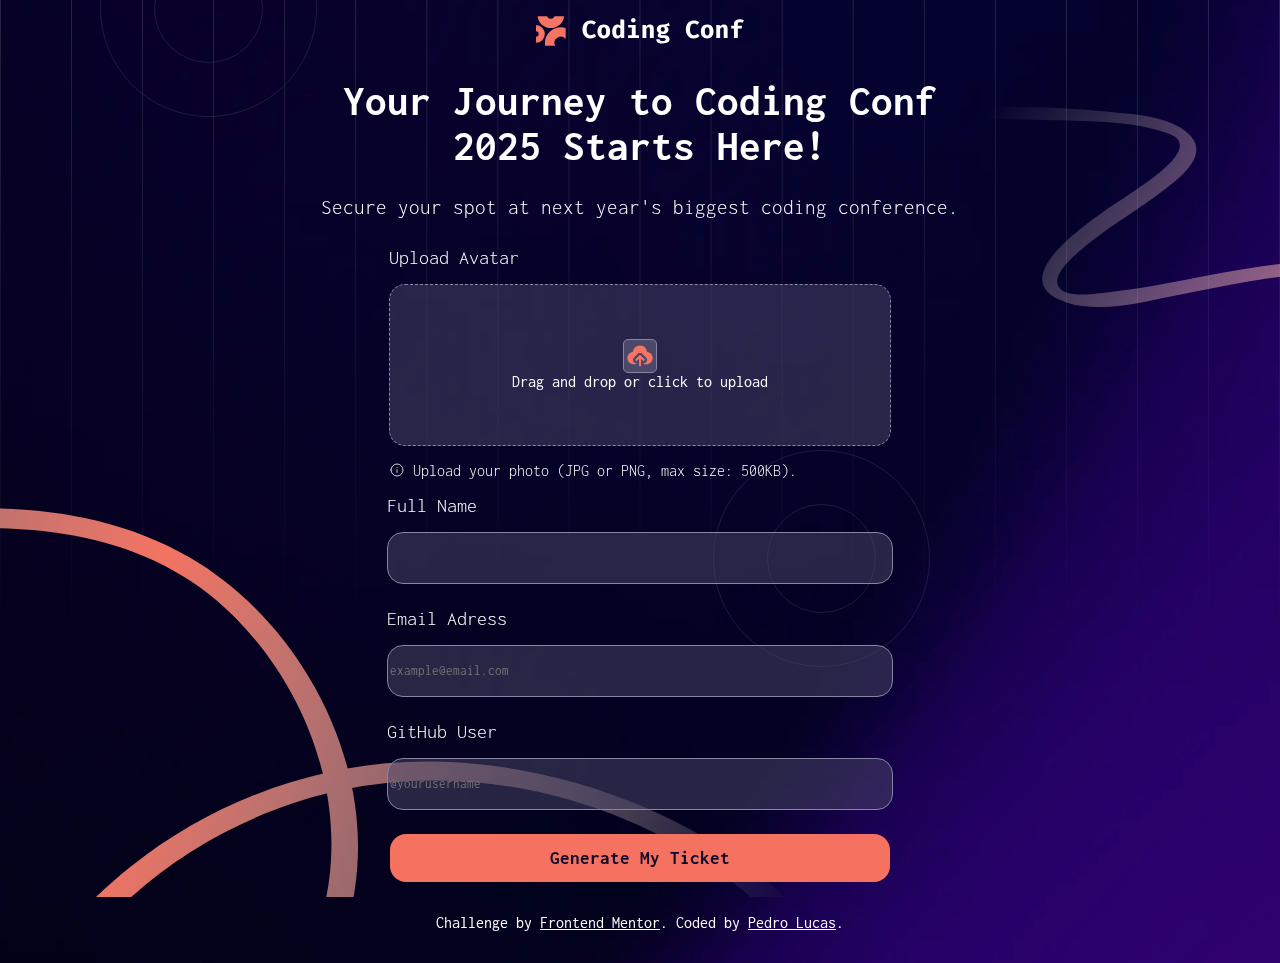
<file: index.html>
<!DOCTYPE html>
<html lang="en">
  <head>
    <meta charset="UTF-8">
    <meta name="viewport" content="width=device-width, initial-scale=1.0">
    <link
      rel="icon"
      type="image/png"
      sizes="32x32"
      href="./assets/images/favicon-32x32.png"
    >
    <link rel="stylesheet" href="style.css">
    <title>Frontend Mentor | Conference ticket generator</title>
  </head>
  <body>
    <div class="image-container">
      <div class="svg-image">
        <img src="assets/images/pattern-lines.svg" alt="">
      </div>
      <div class="svg-image">
        <img src="assets/images/pattern-squiggly-line-top.svg" class="img-line-top" alt="">
      </div>
      <div class="svg-image">
        <img src="assets/images/pattern-squiggly-line-bottom-desktop.svg" alt="">
      </div>
      <div class="svg-image">
        <img src="assets/images/pattern-circle.svg" alt="">
      </div>
      <div class="svg-image">
        <img src="assets/images/pattern-circle.svg" alt="">
      </div>
      <div class="svg-image">
        <img src="assets/images/pattern-squiggly-line-bottom-mobile-tablet.svg" class="img-Line" alt="">
      </div>
    </div>
    <img src="./assets/images/logo-full.svg" class="logo" alt="">
    <div id="formMain">
      <header>
        <div class="titleBox">
          <h1 class="title">Your Journey to Coding Conf 2025 Starts Here!</h1>
          <h4 class="subTitle">
            Secure your spot at next year's biggest coding conference.
          </h4>
        </div>
      </header>
      <main>
        <form class="formDiv" onsubmit="">
          <div class="formItem">
            <p class="labelInput">Upload Avatar</p>
            <label for="fileUp" class="inpUpLoad" id="inpUpLoad">
              <img src="assets/images/icon-upload.svg" alt="" class="upFoto">
              <span>Drag and drop or click to upload</span>
            </label>
            <input type="file" name="fileUp" id="fileUp" class="inpFile">
            <div class="lilText">
              <img id="iconInfo" src="./assets/images/icon-info.svg" alt="">
              <p id="textBellow">Upload your photo (JPG or PNG, max size: 500KB).</p>
            </div>
          </div>
          <div class="formItem gapItem">
            <label class="labelInput" for="fullName">Full Name</label>
            <input
            class="inputItem" type="text" name="fullName" id="fullName" >
          </div>
          <div class="formItem gapItem">
            <label class="labelInput" for="emailAdress">Email Adress</label>
            <input
            class="inputItem"
              type="text"
              name="emailAdress"
              id="emailAdress"
              placeholder="example@email.com"
            >
          </div>
          <div class="formItem gapItem">
            <label class="labelInput" for="githubUser">GitHub User</label>
            <input
            class="inputItem"
              type="text"
              name="githubUser"
              id="githubUser"
              placeholder="@yourusername"
            >
          </div>
          <input class="submitBtn" id="btn" type="submit" value="Generate My Ticket">
        </form>
      </main>
    </div>
    <div id="ticket-generated" class="ticket-generated">
        <header class="titleBox-ticket">
          <h1 class="title title-ticket">Congrats, <span id="name" class="name-gradient">Pedro Lucas</span>! Your ticket is ready.</h1>
          <h4 class="subTitle subtitle-ticket">We've mailed yout ticket to <span id="email" class="email-text">jonatan@email.com</span> and will send updates in the run up to the event</h4>
        </header>
        <div>
          <div class="ticket-bg">
            <div class="itens-ticket">
              <div>
                <img src="./assets/images/logo-full.svg" alt="">
                <p>Jan 31, 2025 / Austin, Tx</p>
              </div>
              <div class="data-user">
                <img id="img-ticket" src="./assets/images/image-avatar.jpg" class="img-ticket" alt="">
                <div class="data-text">
                  <p id="name1">Pedro</p>
                  <p id="github"><span><img src="assets/images/icon-github.svg" alt=""></span>@Pedro</p>
                </div>
              </div>
            </div>
            <div id="number-ticket" class="number-ticket">
              <p>#01609</p>
            </div>
          </div>
        </div>
    </div>
    <footer>
      <div class="attribution">
        Challenge by <a href="https://www.frontendmentor.io?ref=challenge" target="_blank">Frontend Mentor</a>. 
        Coded by <a href="https://github.com/PedroLucaV" target="_blank">Pedro Lucas</a>.
      </div>
    </footer>
    <script src="script.js" defer></script>
  </body>
</html>
</file>
<file: style.css>
@font-face {
    font-family: Inconsolata;
    src: url('./assets/fonts/Inconsolata-VariableFont_wdth,wght.ttf');
}

*{
    font-family: Inconsolata;
}

html{
    margin: 0;
    width: 100vw;
    height: 100%;
    box-sizing: border-box;
    padding: 0;
    background-image:url('./assets/images/background-desktop.png');
    background-position: center;
    background-repeat: no-repeat;
    background-size: auto;
    max-width: 100%;
}

body{
    margin: 0;
    display: flex;
    align-items: center;
    max-width: 100vw;
    overflow-x: hidden;
    justify-content: center;
    flex-direction: column;
}

header{
    margin-top: 1rem;
    display: flex;
    flex-direction: column;
    align-items: center;
    justify-content: center;
    color: hsl(0, 0%, 100%);
    gap: 1rem;
}

.image-container {
    align-self: center;
    position: fixed;
    top: 0;
    left: 0;
    width: 100%;
    height: 100vh;
    z-index: -1;
    display: grid;
}

.svg-image {
    position: absolute;
}

.svg-image:nth-child(1){
    width: 100%;
}

.svg-image:nth-child(1) img{
    width: 100%;
}

.svg-image:nth-child(2){
    top: 100px;
    right: 0;
}

.svg-image:nth-child(3){
    left: 0;
    bottom: 0;
}

.svg-image:nth-child(4){
    top: -100px;
    left: 100px;
}

.svg-image:nth-child(5){
    top: 50%;
    right: 350px;
}

.svg-image:nth-child(6){
    display: none;
    left: 0;
    bottom: 0;
}

.attribution{
    margin: 1rem 0 2rem 0;
    text-align: center;
    color: white;
}

.attribution a{
    color: white;
}

.form{
    width: 100vw;
}

.titleBox{
    display: flex;
    align-items: center;
    justify-content: center;
    flex-direction: column;
}

.title{
    margin: 0;
    width: 70%;
    text-align: center;
    font-size: 32pt;
}

.labelInput{
    margin: 0;
    font-size: 20px;
    font-weight: 300;
}

.gapItem{
    gap:1rem
}

.subTitle{
    text-align: center;
    font-size: 16pt;
    font-weight: 300;
}

.logo{
    align-self: center;
    margin: 1rem;
}

.ticket{
    display: none;
}

.formDiv{
    display: flex;
    align-items: center;
    justify-content: center;
    flex-direction: column;
    gap: 1.5rem;
}

.formItem{
    color: hsl(0, 0%, 100%);
    display: flex;
    flex-direction: column;
}

.inputItem{
    color: hsl(0, 0%, 100%);
    background-color: hsla(245, 19%, 35%,50%);
    border: 1px solid hsl(245, 15%, 58%);
    border-radius: 1rem;
    width: 500px;
    height: 3rem;
}

.inputItemError{
    border: 1px solid hsl(7, 71%, 60%) !important;
}

.inputItem:hover, .inpUpLoad:hover{
    transition: 1s;
    background-color: hsl(245, 15%, 58%);
}

.inpFile{
    display: none;
}

.inpUpLoad{
    margin-top: 1rem;
    display: flex;
    align-items: center;
    justify-content: center;
    flex-direction: column;
    background-color: hsla(245, 19%, 35%,50%);
    border: 1px dashed hsl(245, 15%, 58%);
    border-radius: 1rem;
    color: hsl(0, 0%, 100%);
    width: 500px;
    height: 10rem;
}

.inpUpLoadError{
    border: 2px dashed hsl(7, 88%, 67%);
}

.inpUpLoadEmpty{
    outline: 2px dashed hsl(245, 15%, 58%);
    outline-offset: 2px;
}

.upFoto{
    border: 1px solid hsl(245, 15%, 58%);
    background-color: hsla(245, 19%, 35%,100%);
    border-radius: 5px;
    width: 2rem;
}

.submitBtn{
    width: 500px;
    background-color: hsl(7, 88%, 67%);
    height: 3rem;
    border: none;
    color: hsl(248, 70%, 10%);
    font-size: 14pt;
    font-weight: bold;
    border-radius: 1rem;
    margin-bottom: 1rem;
}

.submitBtn:hover{
    transition: 1s;
    background-color: hsl(7, 71%, 60%);
}

.lilText{
    display: flex;
    align-items: center;
    gap: 8px;
    font-size: 12pt;
    font-weight: 300;
    color: hsl(0, 0, 100%);
    margin-bottom: -1.5rem;
}

.error-container {
    margin: 0;
    display: flex;
    flex-direction: row;
    font-size: 12pt;
    font-weight: 300;
    align-items: center;
    color: hsl(7, 71%, 60%);
    gap: 8px;
}

.errorText{
    margin: 0;
}

.emptyValue {
    outline: 2px solid hsl(245, 15%, 58%);
    outline-offset: 2px;
}

#iconInfo{
    fill: red;
}

.avatar-preview{
    width: 100px;
}

.image-preview{
    display: flex;
    align-items: center;
    justify-content: center;
    flex-direction: column;
    gap: 1rem;
}

.ticket-generated{
    display: none;
    flex-direction: column;
    color: white;
    width: 100vw;
    gap: 3rem;
    align-items: center;
    justify-content: center;
    
}

.titleBox-ticket{
    display: flex;
    align-items: center;
    justify-content: center;
    flex-direction: column;
    width: 650px;
}

.title-ticket{
    font-size: 40pt;
    width: 100%;
    text-align: center;
}

.name-gradient{
    background-image: linear-gradient(to right,hsl(7, 86%, 67%), hsl(0, 0%, 100%));
    color: transparent;
    background-clip: text;
}

.email-text{
    color: hsl(7, 88%, 67%);
}

.subtitle-ticket{
    font-size: 16pt;
    width: 400px;
}

.ticket-bg{
    background-image: url('./assets/images/pattern-ticket.svg');
    width: 600px;
    height: 200px;
    display: flex;  

    background-position: center;
    background-size: contain;
    background-repeat: no-repeat;
    align-items: center;
    justify-content: space-around;
    gap: 4rem;
    padding: 1rem;
}

.number-ticket{
    writing-mode: vertical-lr;
    opacity: 50%;
    font-size: 16pt;
}

.img-ticket{
    width: 75px;
    border-radius: 10px;
}

.data-user{
    display: flex;
    align-items: center;
    gap: 1rem;
    width: 100%;
    height: 75px;
}

.itens-ticket{
    display: flex;
    flex-direction: column;
    gap: 2.5rem;
}

.data-text>p{
    margin: 0;
}
.data-text{
    display: flex;
    flex-direction: column;
    align-items: start;
    gap: 0.5rem;
}

#name1{
    font-size: 18pt;
}

#github{
    display: flex;
    align-items: center;
    gap: 0.5rem;
    font-weight: 300;
}

@media screen and (max-width: 768px) {

    .svg-image:nth-child(2){
        top: 50px;
    }
    .svg-image:nth-child(3){
        display: none;
    }

    .svg-image:nth-child(4){
        left: -100px;
    }

    .svg-image:nth-child(5){
        right: -100px;
    }

    .svg-image:nth-child(6){
        display: block;
    }

    .img-Line{
        width: 400px;
    }

    .img-line-top{
        width: 300px;
    }
}

@media screen and (max-width: 550px) {
    .svg-image:nth-child(2){
        top: 50px;
    }

    .img-Line{
        width: 300px;
    }

    .img-line-top{
        width: 100px;
    }
    html{
        background-image: url('./assets/images/background-mobile.png');

    }
    header{
        max-width: 100%;
    }
    main{
        display: flex;
        align-items: center;
        justify-content: center;
    }
    .formDiv{
        width: 100vw;
        max-width: 90%;
    }

    .inpUpLoad{
        width: 100%;
    }

    .formItem{
        width: 100%;
    }

    .inputItem{
        width: 100%;
    }

    .submitBtn{
        width: 100%;
    }

    .title{
        width: 100%;
        font-size: 20pt;
    }
    .subTitle{
        width: 100%;
        font-size: 14pt;
        font-weight: 300;
    }

    .lilText{
        font-size: 9pt;
    }

    .ticket-bg{
        width: 330px;
    }

    .img-ticket{
        width: 50px;
    }
    
    .data-user{
        gap: 1rem;
        height: 50px;
    }
    
    .itens-ticket{
        gap: 1rem;
    }
    
    .data-text{
        gap: 0.5rem;
    }
    
    #name1{
        font-size: 16pt;
    }
    
    #github{
        font-size: 10pt;
    }

    .subtitle-ticket{
        font-size: 14pt;
        width: 330px;
    }

    .titleBox-ticket{
        width: 650px;
    }
    
    .title-ticket{
        font-size: 20pt;
        width: 80%;
        text-align: center;
    }
}
</file>
